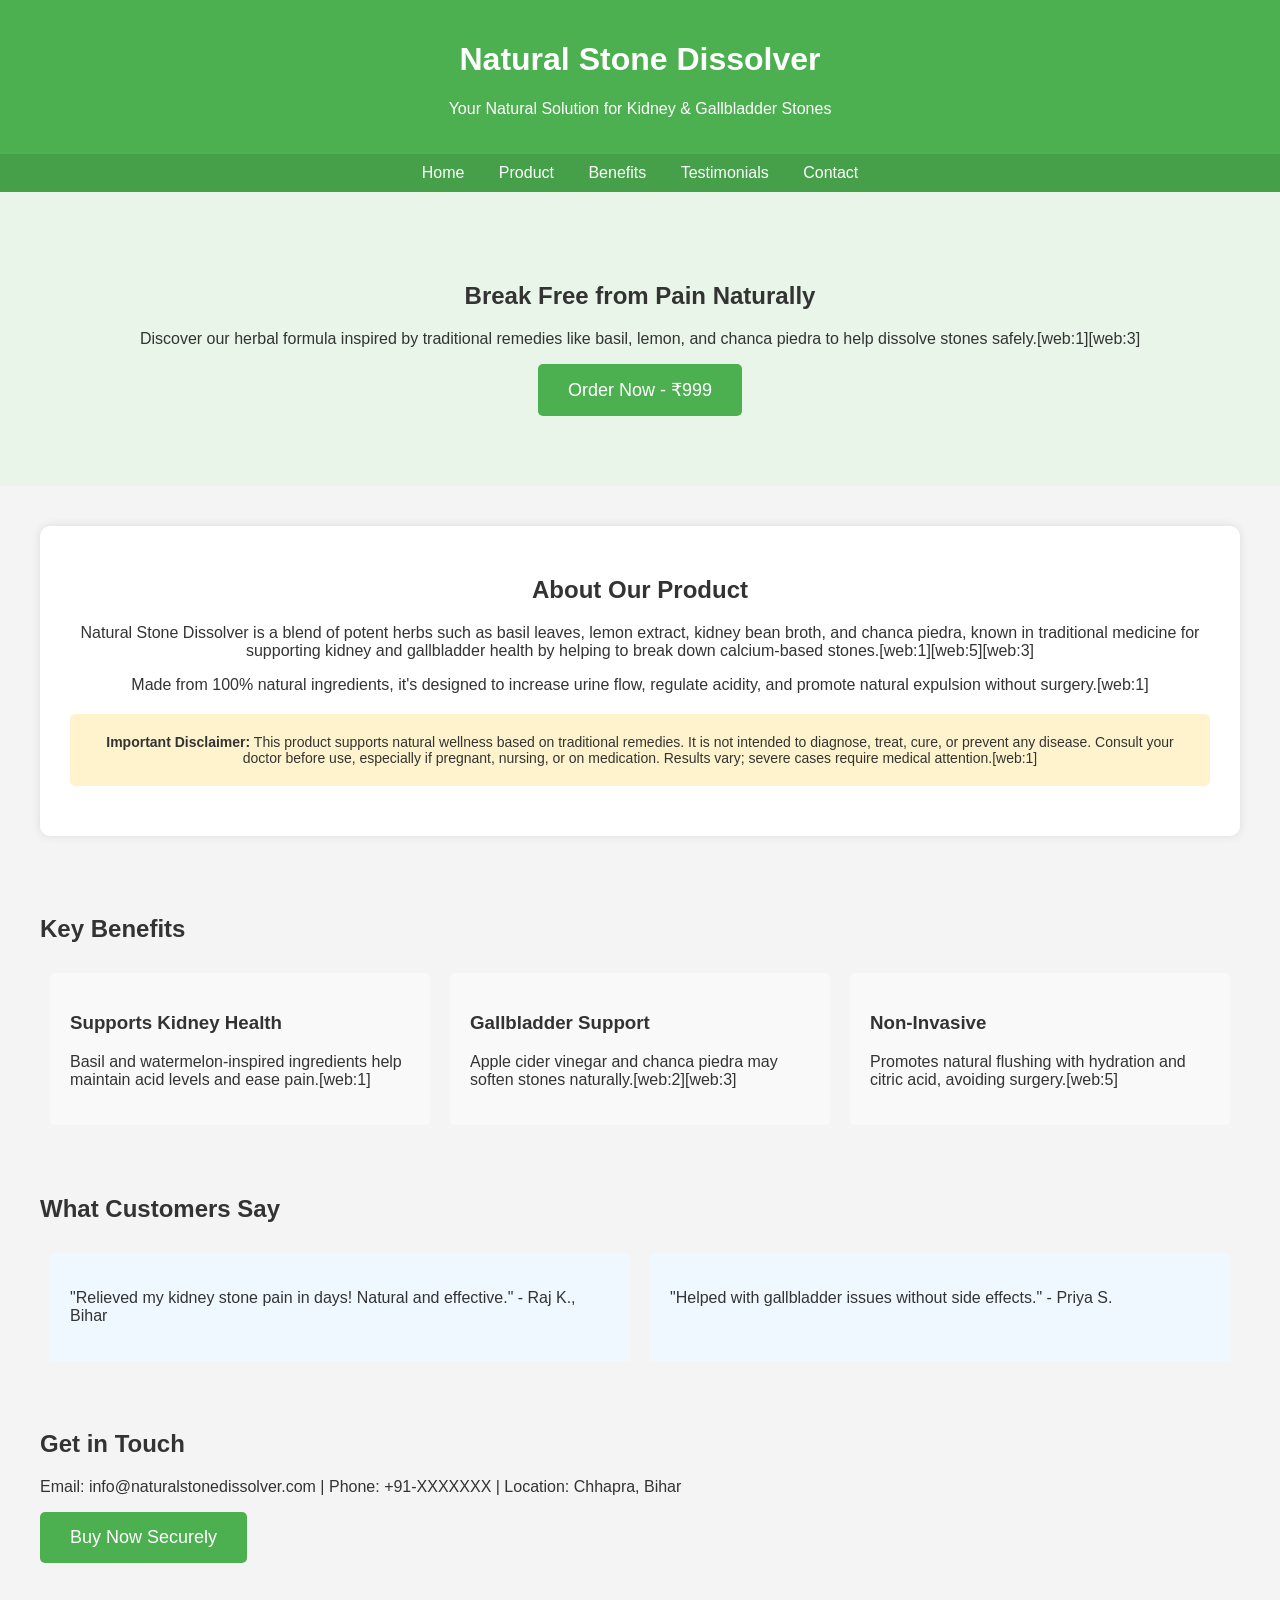
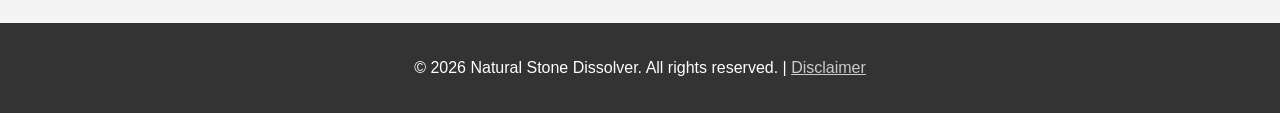
<file: index.html>
<!DOCTYPE html>
<html lang="en">
<head>
    <meta charset="UTF-8">
    <meta name="viewport" content="width=device-width, initial-scale=1.0">
    <title>Natural Stone Dissolver - Remove Kidney & Gallbladder Stones Naturally</title>
    <style>
        body { font-family: Arial, sans-serif; margin: 0; padding: 0; background-color: #f4f4f4; color: #333; }
        header { background-color: #4CAF50; color: white; padding: 20px; text-align: center; }
        nav { background-color: #45a049; padding: 10px; text-align: center; }
        nav a { color: white; margin: 0 15px; text-decoration: none; }
        .hero { background-color: #e8f5e8; padding: 50px 20px; text-align: center; }
        .container { max-width: 1200px; margin: 0 auto; padding: 20px; }
        .product { background: white; padding: 30px; margin: 20px 0; border-radius: 10px; box-shadow: 0 0 10px rgba(0,0,0,0.1); text-align: center; }
        .benefits { display: flex; flex-wrap: wrap; justify-content: space-around; }
        .benefit { flex: 1 1 300px; margin: 10px; padding: 20px; background: #f9f9f9; border-radius: 5px; }
        footer { background-color: #333; color: white; text-align: center; padding: 20px; margin-top: 40px; }
        button { background-color: #4CAF50; color: white; padding: 15px 30px; border: none; border-radius: 5px; font-size: 18px; cursor: pointer; }
        button:hover { background-color: #45a049; }
        .disclaimer { background: #fff3cd; padding: 20px; border-radius: 5px; margin: 20px 0; font-size: 14px; }
    </style>
</head>
<body>
    <header>
        <h1>Natural Stone Dissolver</h1>
        <p>Your Natural Solution for Kidney & Gallbladder Stones</p>
    </header>
    <nav>
        <a href="#home">Home</a>
        <a href="#product">Product</a>
        <a href="#benefits">Benefits</a>
        <a href="#testimonials">Testimonials</a>
        <a href="#contact">Contact</a>
    </nav>
    <section id="home" class="hero">
        <div class="container">
            <h2>Break Free from Pain Naturally</h2>
            <p>Discover our herbal formula inspired by traditional remedies like basil, lemon, and chanca piedra to help dissolve stones safely.<web:1>[web:1]</web:1><web:3>[web:3]</p>
            <button onclick="orderNow()">Order Now - ₹999</button>
        </div>
    </section>
    <section id="product" class="container">
        <div class="product">
            <h2>About Our Product</h2>
            <p>Natural Stone Dissolver is a blend of potent herbs such as basil leaves, lemon extract, kidney bean broth, and chanca piedra, known in traditional medicine for supporting kidney and gallbladder health by helping to break down calcium-based stones.<web:1>[web:1]</web:1><web:5>[web:5]</web:5><web:3>[web:3]</p>
            <p>Made from 100% natural ingredients, it's designed to increase urine flow, regulate acidity, and promote natural expulsion without surgery.<web:1>[web:1]</web:1></p>
            <div class="disclaimer">
                <strong>Important Disclaimer:</strong> This product supports natural wellness based on traditional remedies. It is not intended to diagnose, treat, cure, or prevent any disease. Consult your doctor before use, especially if pregnant, nursing, or on medication. Results vary; severe cases require medical attention.<web:1>[web:1]</web:1>
            </div>
        </div>
    </section>
    <section id="benefits" class="container">
        <h2>Key Benefits</h2>
        <div class="benefits">
            <div class="benefit">
                <h3>Supports Kidney Health</h3>
                <p>Basil and watermelon-inspired ingredients help maintain acid levels and ease pain.<web:1>[web:1]</web:1></p>
            </div>
            <div class="benefit">
                <h3>Gallbladder Support</h3>
                <p>Apple cider vinegar and chanca piedra may soften stones naturally.<web:2>[web:2]</web:2><web:3>[web:3]</p>
            </div>
            <div class="benefit">
                <h3>Non-Invasive</h3>
                <p>Promotes natural flushing with hydration and citric acid, avoiding surgery.<web:5>[web:5]</web:5></p>
            </div>
        </div>
    </section>
    <section id="testimonials" class="container">
        <h2>What Customers Say</h2>
        <div style="display: flex; flex-wrap: wrap; justify-content: space-around;">
            <div style="flex: 1 1 300px; margin: 10px; padding: 20px; background: #f0f8ff;">
                <p>"Relieved my kidney stone pain in days! Natural and effective." - Raj K., Bihar</p>
            </div>
            <div style="flex: 1 1 300px; margin: 10px; padding: 20px; background: #f0f8ff;">
                <p>"Helped with gallbladder issues without side effects." - Priya S.</p>
            </div>
        </div>
    </section>
    <section id="contact" class="container">
        <h2>Get in Touch</h2>
        <p>Email: info@naturalstonedissolver.com | Phone: +91-XXXXXXX | Location: Chhapra, Bihar</p>
        <button onclick="orderNow()">Buy Now Securely</button>
    </section>
    <footer>
        <p>&copy; 2026 Natural Stone Dissolver. All rights reserved. | <a href="#disclaimer" style="color: #ccc;">Disclaimer</a></p>
    </footer>
    <script>
        function orderNow() {
            alert('Redirecting to secure order page... (Demo: Replace with real payment link)');
        }
    </script>
</body>
</html>
</file>
